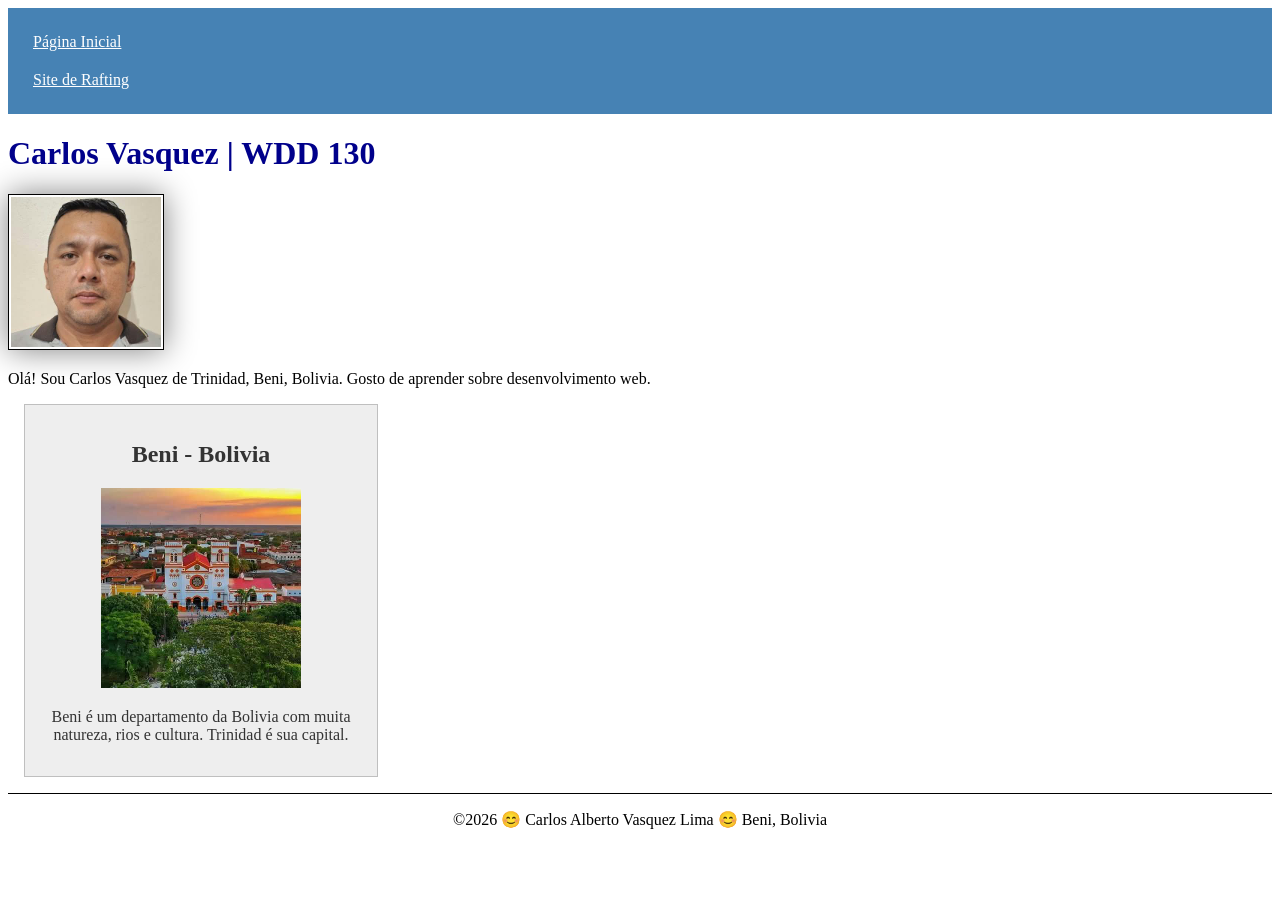
<file: index.html>
<!DOCTYPE html>
<html lang="pt-br">

<head>
    <meta charset="UTF-8">
    <meta name="viewport" content="width=device-width, initial-scale=1.0">
    <title>WDD 130 | Carlos Alberto Vasquez Lima</title>

    <meta name="description"
      content="Conheça Carlos Alberto Vasquez Lima, estudante de WDD 130, sua página pessoal e informações sobre Beni, na Bolívia, incluindo sua natureza rios e cultura local.">
    <meta name="author" content="Carlos Alberto Vasquez Lima">
    <link rel="stylesheet" href="estilos/estilos.css">
</head>

<body>

    <header>
        <nav>
            <a href="#">Página Inicial</a>
            <a href="wwr/">Site de Rafting</a>
        </nav>
    </header>

    <main>
        <h1>Carlos Vasquez | WDD 130</h1>
        <img src="imagens/perfil.jpg" alt="Carlos Alberto Vasquez Lima" width="200">
        <p>Olá! Sou Carlos Vasquez de Trinidad, Beni, Bolivia. Gosto de aprender sobre
            desenvolvimento web.
        </p>
    </main>

    <aside>
        <h2>Beni - Bolivia</h2>
        <img src="imagens/beni.jpg" alt="Catedral de Trinidad Beni Bolivia" width="200">

        <p>Beni é um departamento da Bolivia com muita natureza, rios e cultura. Trinidad é sua
            capital.</p>
    </aside>
    <footer>
        <p>©2026 😊 Carlos Alberto Vasquez Lima 😊 Beni, Bolivia</p>
    </footer>
</body>

</html>
</file>
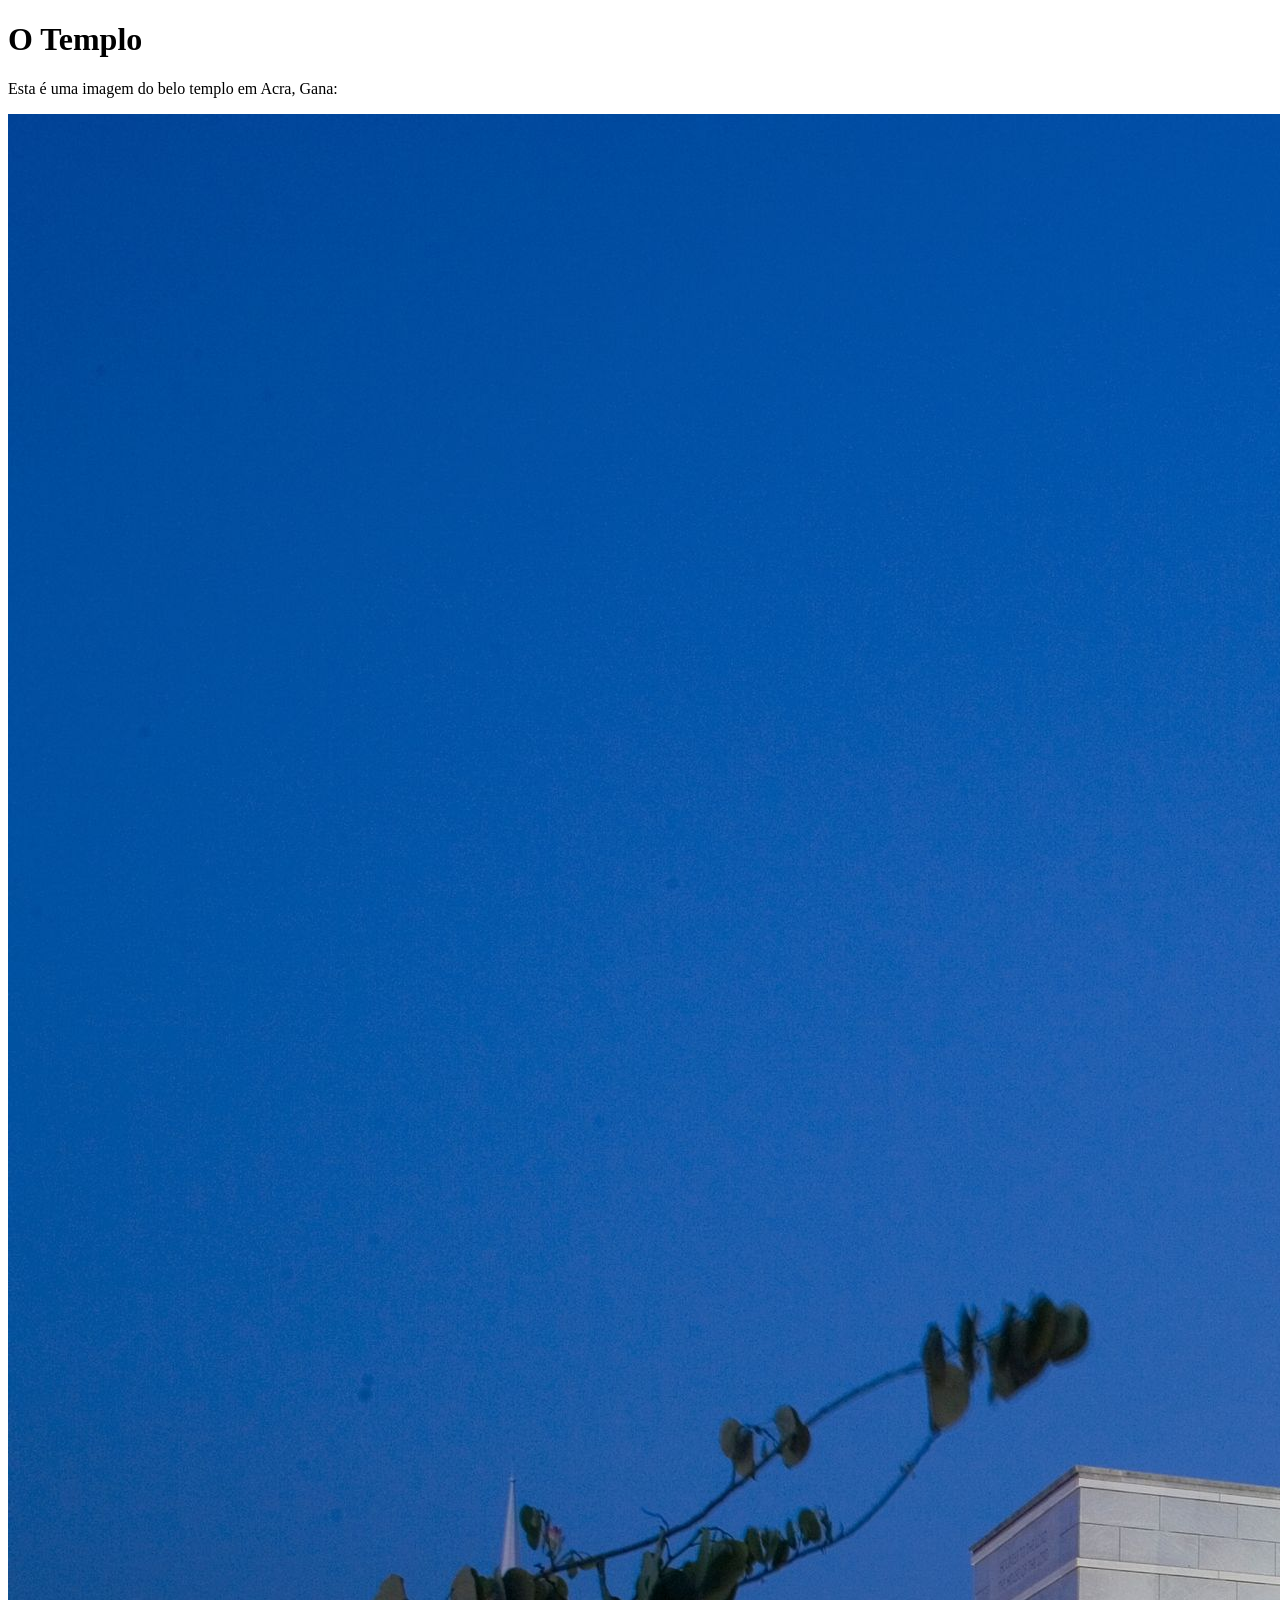
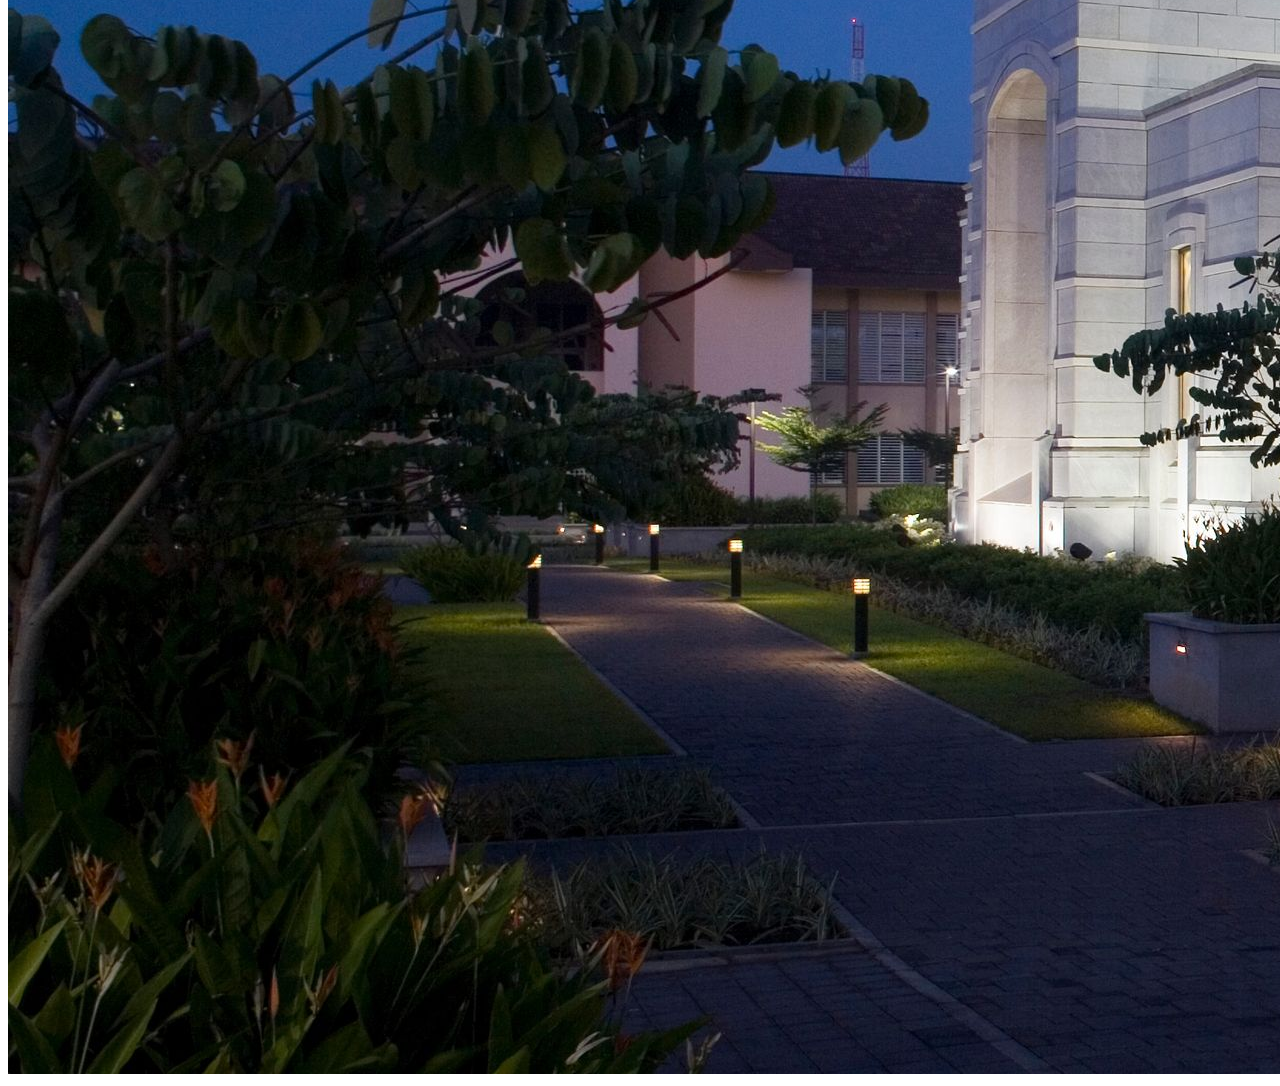
<file: semana01/imagens.html>
<!DOCTYPE html>
<html lang="pt-br">
<head>
    <meta charset="UTF-8">
    <meta name="viewport" content="width=device-width, initial-scale=1.0">
    <title>Imagem do Templo</title>
</head>
<body>
    <h1>O Templo</h1>
    <p>Esta é uma imagem do belo templo em Acra, Gana:</p>
    <img src="imagens/templo-largo.jpeg" alt="O Templo de Acra, Gana">
    
</body>
</html>
</file>
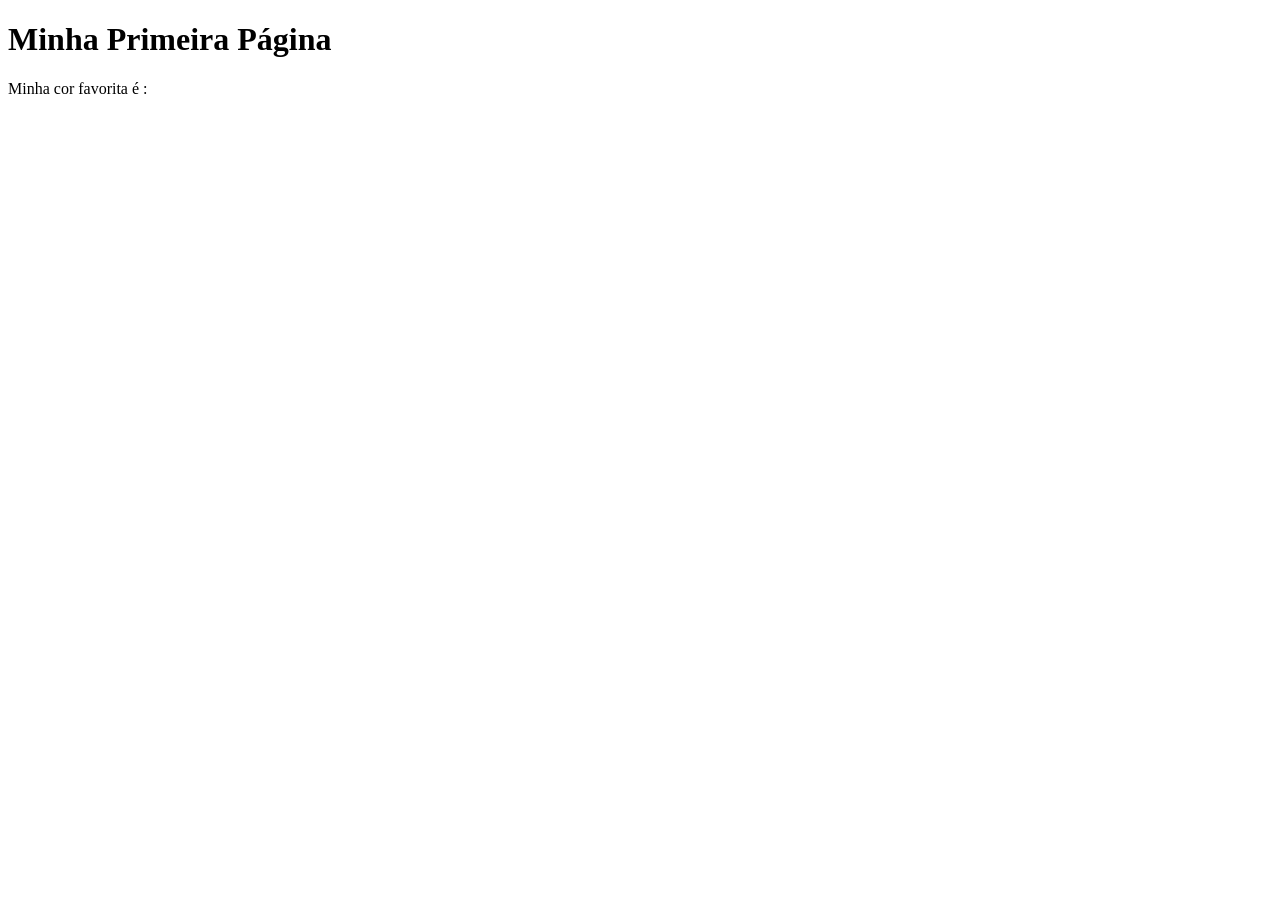
<file: semana01/primeira-pagina.html>
<!DOCTYPE html>
<html lang="pt-br">
<head>
    <meta charset="UTF-8">
    <meta name="viewport" content="width=device-width, initial-scale=1.0">
    <title>Minha Primeira Página</title>
</head>
<body>
    <h1>Minha Primeira Página</h1>
    <p>Minha cor favorita é : </p>
</body>
</html>
</file>
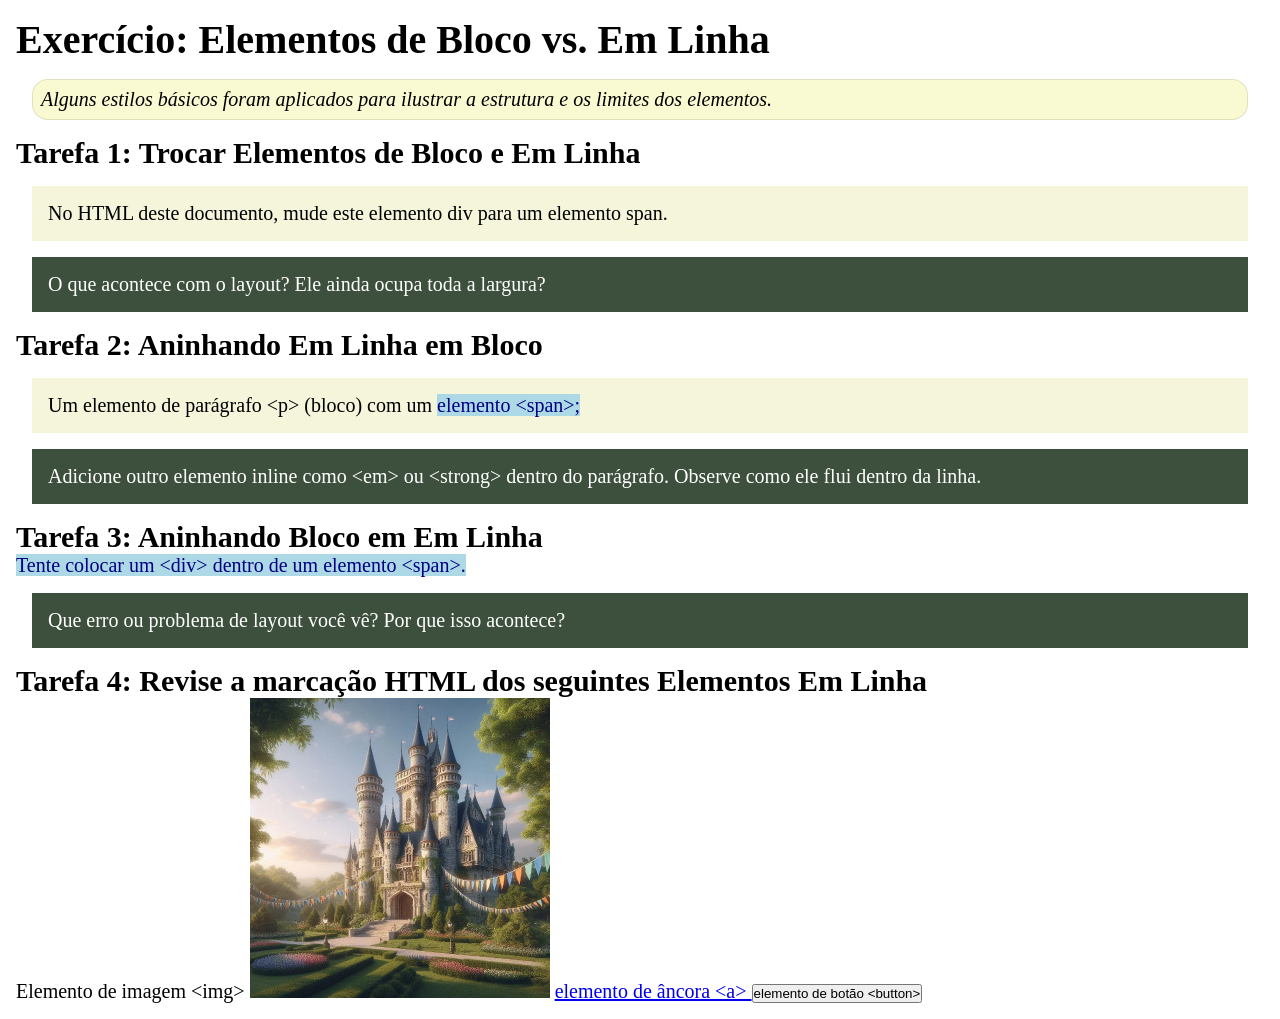
<file: semana02/bloco-vs-inline.html>
<!DOCTYPE html>
<html lang="pt-br">

<head>
    <meta charset="UTF-8">
    <meta name="viewport" content="width=device-width, initial-scale=1.0">
    <title>Exercício: Elementos de Bloco vs. Inline</title>
    <link rel="stylesheet" href="estilos/bloco-vs-inline.css">
</head>

<body>
    <main>
        <h1>Exercício: Elementos de Bloco vs. Em Linha</h1>
        <p class="note">Alguns estilos básicos foram aplicados para ilustrar a estrutura e os limites dos elementos.</p>

        <h2>Tarefa 1: Trocar Elementos de Bloco e Em Linha</h2>
        <div>No HTML deste documento, mude este elemento div para um elemento span.</div>

        <p class="question">O que acontece com o layout? Ele ainda ocupa toda a largura?</p>

        <h2>Tarefa 2: Aninhando Em Linha em Bloco</h2>
        <p>Um elemento de parágrafo &lt;p&gt; (bloco) com um <span>elemento &lt;span&gt;;</span></p>
        <p class="question">Adicione outro elemento inline como &lt;em&gt; ou &lt;strong&gt; dentro do parágrafo.
            Observe como ele flui dentro da linha.</p>

        <h2>Tarefa 3: Aninhando Bloco em Em Linha</h2>
        <span>Tente colocar um &lt;div&gt; dentro de um elemento &lt;span&gt;.</span>
        <p class="question">Que erro ou problema de layout você vê? Por que isso acontece?</p>


        <h2>Tarefa 4: Revise a marcação HTML dos seguintes Elementos Em Linha</h2>
        Elemento de imagem &lt;img&gt;
        <img src="imagens/castelo.webp" alt="imagem (imagens estão em linha)" width="300" height="300">
        <a href="https://churchofjesuschrist.org">elemento de âncora &lt;a&gt; </a>
        <button type="button">elemento de botão &lt;button&gt;</button>
    </main>
</body>

</html>
</file>
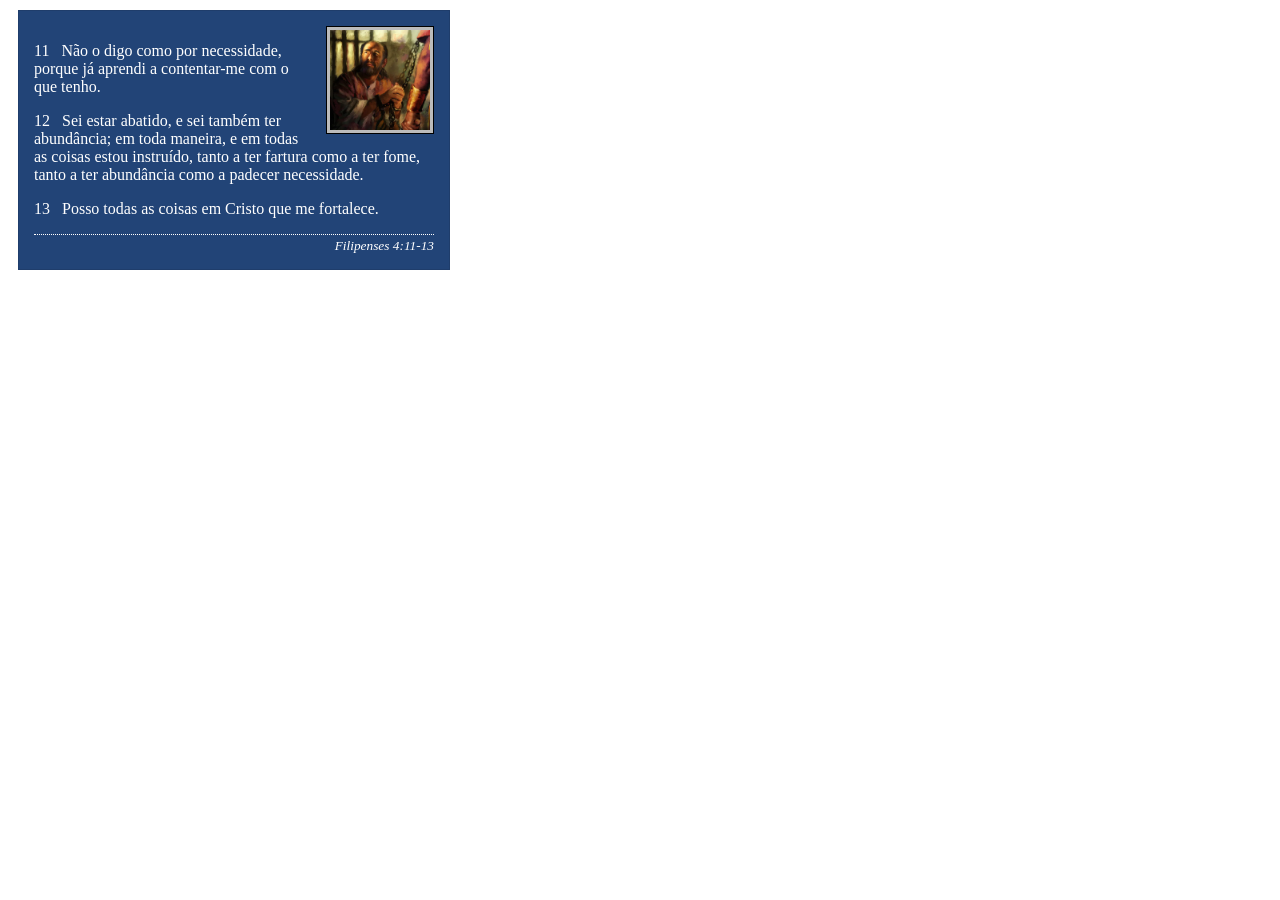
<file: semana02/box-model-solucao.html>
<!DOCTYPE html>
<html lang="pt-br">

<head>
    <meta charset="UTF-8">
    <meta name="viewport" content="width=device-width, initial-scale=1.0">
    <title>Atividade de Box Model</title>
    <link rel="stylesheet" href="estilos/box-model-solucao.css">
</head>

<body>
    <main>
        <div class="callout">
            <img src="imagens/apostolo-paulo-preso.webp" alt="Apóstolo Paulo - Preso em Roma" width="200" height="200">
            <blockquote>
                <p>11 &nbsp; Não o digo como por necessidade, porque já aprendi a contentar-me com o que tenho.</p>
                <p>12 &nbsp; Sei estar abatido, e sei também ter abundância; em toda maneira, e em todas as coisas estou
                    instruído, tanto a ter fartura como a ter fome, tanto a ter abundância como a padecer necessidade.
                </p>
                <p>13 &nbsp; Posso todas as coisas em Cristo que me fortalece.</p>
            </blockquote>
            <cite>Filipenses 4:11-13</cite>
        </div>
    </main>
</body>

</html>
</file>
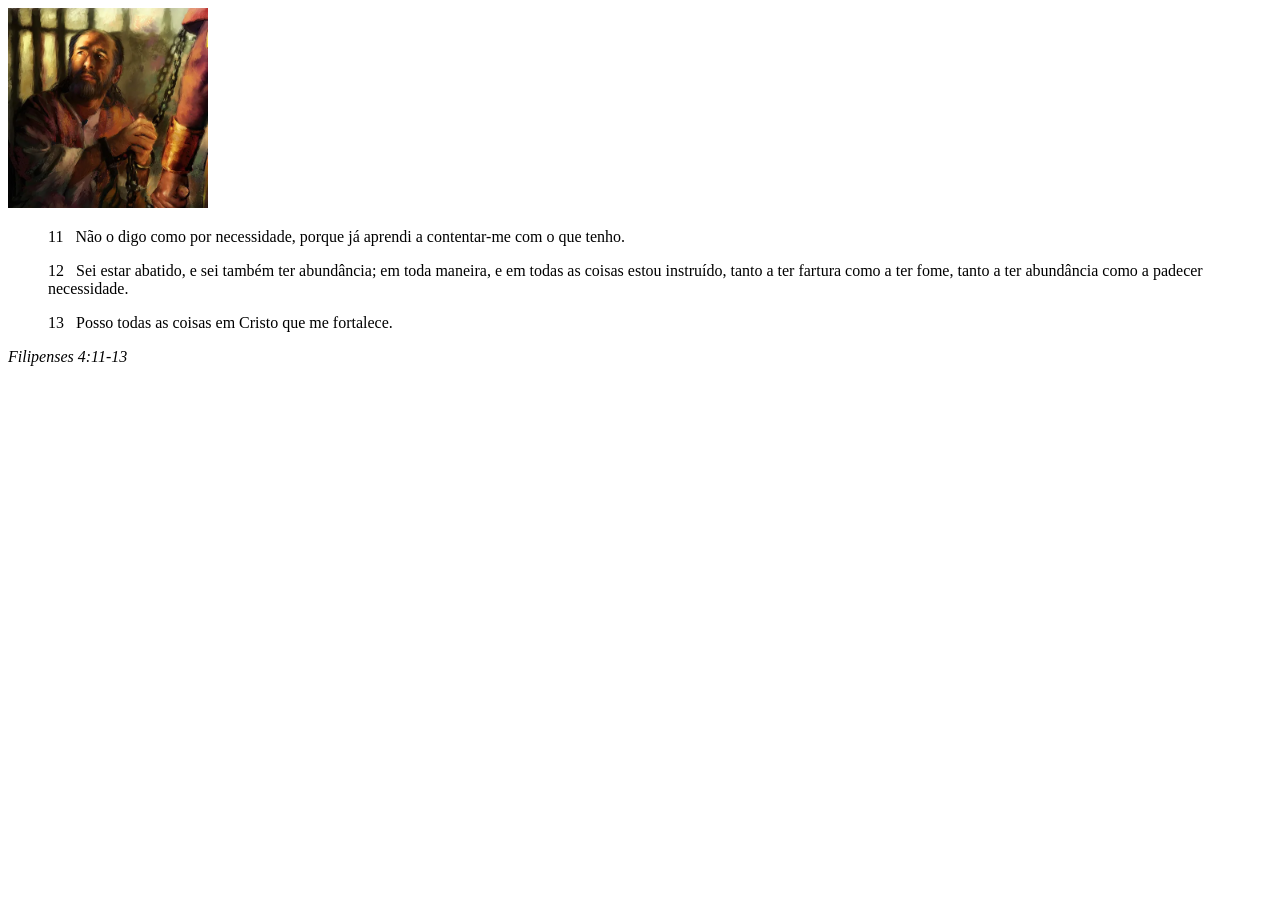
<file: semana02/box-model.html>
<!DOCTYPE html>
<html lang="pt-br">
<head>
    <meta charset="UTF-8">
    <meta name="viewport" content="width=device-width, initial-scale=1.0">
    <title>Atividade de Box Model</title>
</head>
<body>
    <main>
        <div class="callout">
            <img src="imagens/apostolo-paulo-preso.webp" alt="Apóstolo Paulo - Preso em Roma" width="200" height="200">
            <blockquote>
                <p>11 &nbsp; Não o digo como por necessidade, porque já aprendi a contentar-me com o que tenho.</p>
                <p>12 &nbsp; Sei estar abatido, e sei também ter abundância; em toda maneira, e em todas as coisas estou instruído, tanto a ter fartura como a ter fome, tanto a ter abundância como a padecer necessidade.</p>
                <p>13 &nbsp; Posso todas as coisas em Cristo que me fortalece.</p>
            </blockquote>
            <cite>Filipenses 4:11-13</cite>
        </div>
    </main>
</body>
</html>
</file>
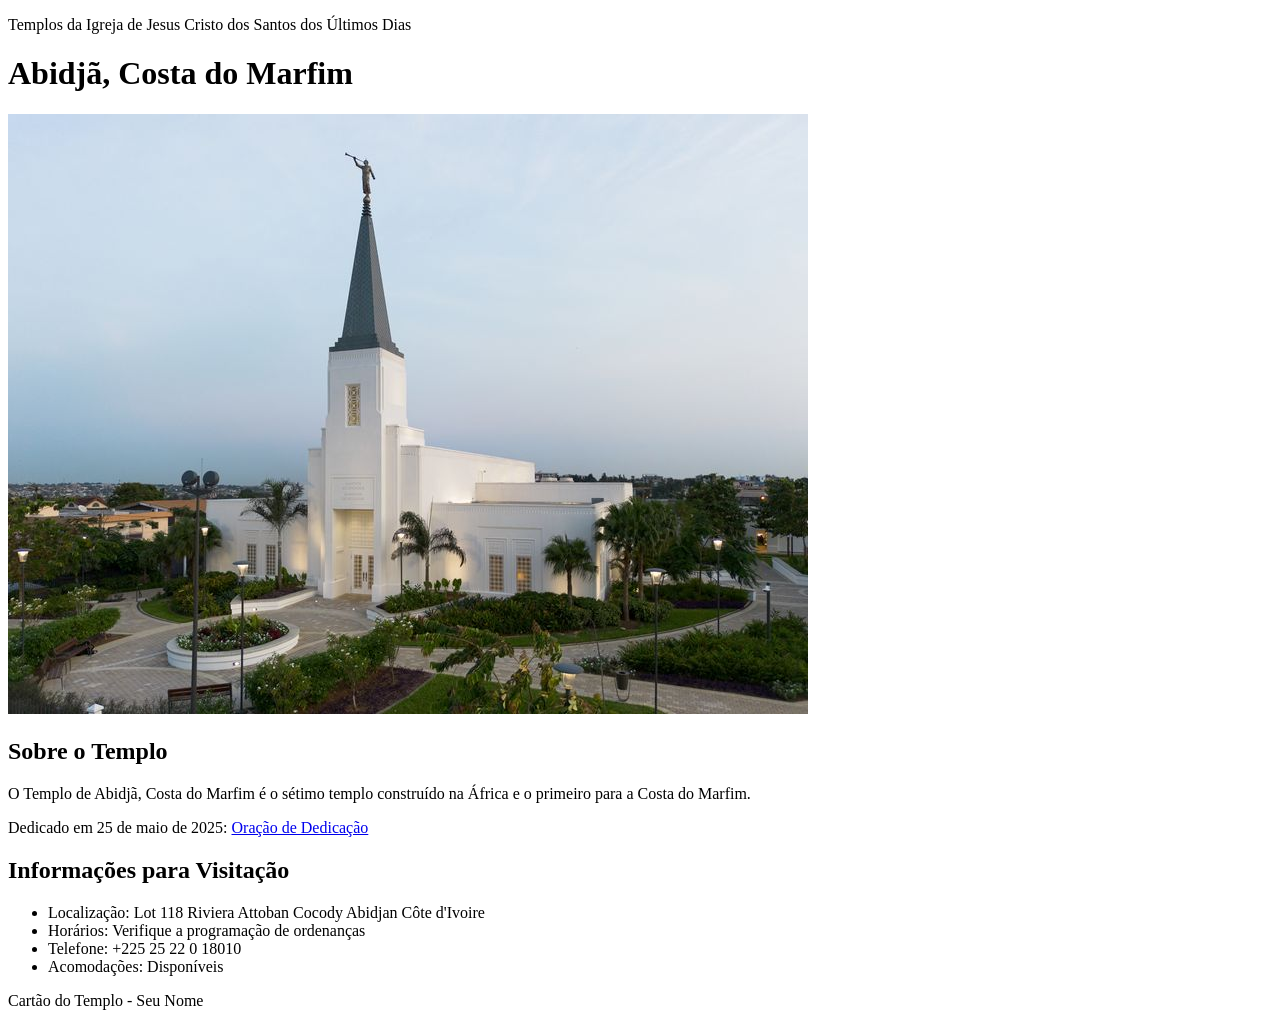
<file: semana02/templo.html>
<!DOCTYPE html>
<html lang="pt-br">

<head>
    <meta charset="UTF-8">
    <meta name="viewport" content="width=device-width, initial-scale=1.0">
    <title>Cartão do Templo - Abidjã, Costa do Marfim</title>
</head>

<body>
    <header>
        <p>Templos da Igreja de Jesus Cristo dos Santos dos Últimos Dias</p>
    </header>
    <main>
        <h1>Abidjã, Costa do Marfim</h1>
        <picture>
            <img src="imagens/abidja-costa-do-marfim.jpeg" alt="Templo de Abidjã, Costa do Marfim">
        </picture>
        <section>
            <h2>Sobre o Templo</h2>
            <p>O Templo de Abidjã, Costa do Marfim é o sétimo templo construído na África e o primeiro para a Costa do Marfim.</p>
            <p>Dedicado em 25 de maio de 2025: <a
                    href="https://www.churchofjesuschrist.org/temples/dedicatory-prayer/abidjan-ivory-coast-temple/2025-05-25?lang=eng"
                    target="_blank" rel="noopener noreferrer">Oração de Dedicação</a></p>
        </section>
        <section>
            <h2>Informações para Visitação</h2>
            <ul>
                <li>Localização: Lot 118 Riviera Attoban Cocody Abidjan Côte d'Ivoire</li>
                <li>Horários: Verifique a programação de ordenanças</li>
                <li>Telefone: +225 25 22 0 18010</li>
                <li>Acomodações: Disponíveis</li>
            </ul>
        </section>
    </main>
    <footer>
        <p>Cartão do Templo - Seu Nome</p>
    </footer>
</body>

</html>
</file>
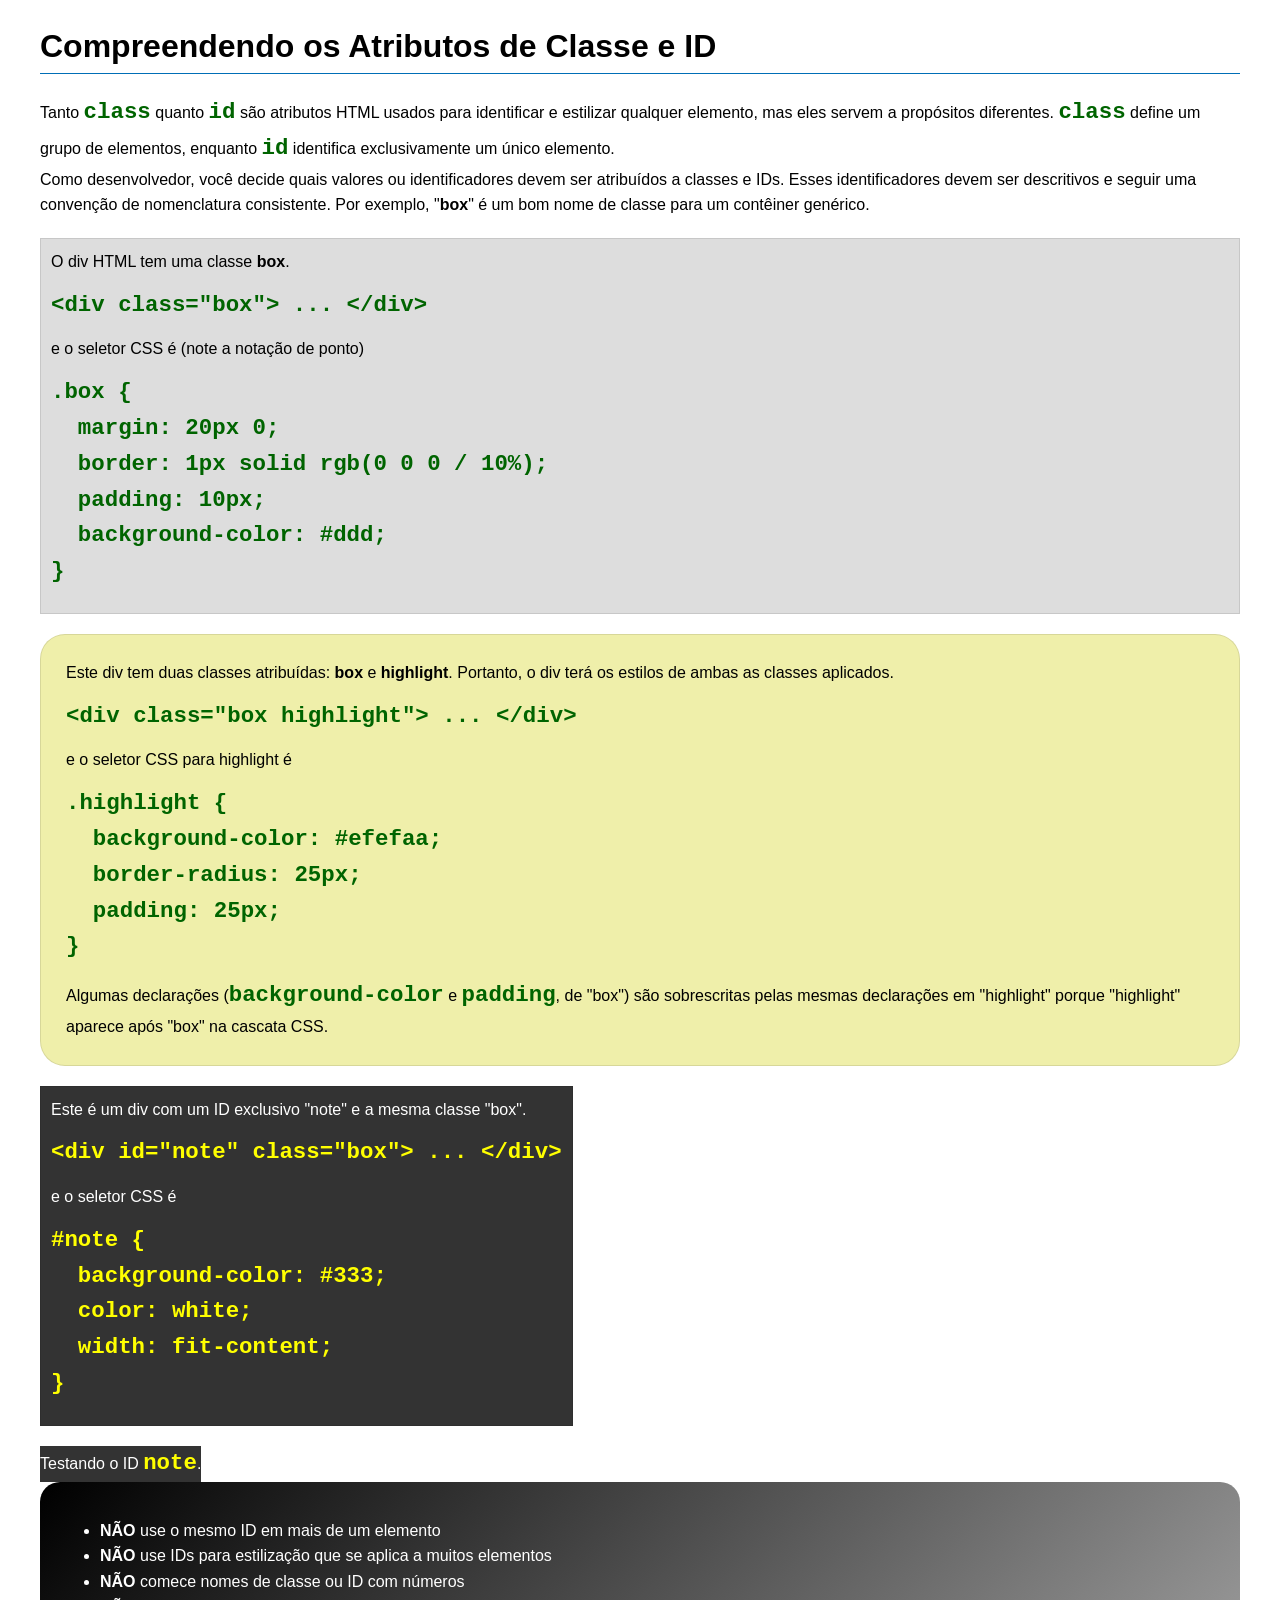
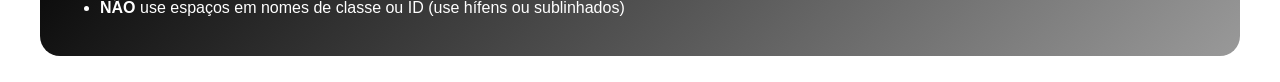
<file: semana03/classe-e-id.html>
<!DOCTYPE html>
<html lang="pt-br">

<head>
    <meta charset="UTF-8">
    <meta name="viewport" content="width=device-width, initial-scale=1.0">
    <title>Atributos de Classe vs ID</title>
    <link rel="stylesheet" href="estilos/classe-e-id.css">
</head>

<body>
    <h1>Compreendendo os Atributos de Classe e ID</h1>
    <p>Tanto <code>class</code> quanto <code>id</code> são atributos HTML usados para identificar e estilizar qualquer
        elemento, mas eles servem a propósitos diferentes. <code>class</code> define um grupo de elementos, enquanto
        <code>id</code> identifica exclusivamente um único elemento.
    </p>
    <p>Como desenvolvedor, você decide quais valores ou identificadores devem ser atribuídos a classes e IDs. Esses
        identificadores devem ser descritivos e seguir uma convenção de nomenclatura consistente. Por exemplo,
        "<strong>box</strong>" é um bom nome de classe para um contêiner genérico.</p>
    <div class="box">
        <p>O div HTML tem uma classe <strong>box</strong>.</p>
        <pre><code class="html">&lt;div class="box"&gt; ... &lt;/div&gt;</code></pre>
        e o seletor CSS é (note a notação de ponto)
        <pre><code class="css">.box {
  margin: 20px 0;
  border: 1px solid rgb(0 0 0 / 10%);
  padding: 10px;
  background-color: #ddd; 
}</code></pre>
    </div>

    <div class="box highlight">
        <p>Este div tem duas classes atribuídas: <strong>box</strong> e <strong>highlight</strong>. Portanto, o div terá
            os estilos de ambas as classes aplicados.</p>
        <pre><code class="html">&lt;div class="box highlight"&gt; ... &lt;/div&gt;</code></pre>
        e o seletor CSS para highlight é
        <pre><code class="css">.highlight {
  background-color: #efefaa;
  border-radius: 25px;
  padding: 25px;
}</code></pre>
        <p>Algumas declarações (<code>background-color</code> e <code>padding</code>, de "box") são sobrescritas pelas
            mesmas declarações em "highlight" porque "highlight" aparece após "box" na cascata CSS.</p>
    </div>

    <div id="note" class="box">
        <p>Este é um div com um ID exclusivo "note" e a mesma classe "box".</p>
        <pre><code class="html">&lt;div id="note" class="box"&gt; ... &lt;/div&gt;</code></pre>
        e o seletor CSS é
        <pre><code class="css">#note {
  background-color: #333;
  color: white;
  width: fit-content;
}</code></pre>
    </div>

    <div id="note">
        <p>Testando o ID <code>note</code>.</p>
    </div>

    <section id="melhor-pratica">
        <ul>
            <li><strong>NÃO</strong> use o mesmo ID em mais de um elemento</li>
            <li><strong>NÃO</strong> use IDs para estilização que se aplica a muitos elementos</li>
            <li><strong>NÃO</strong> comece nomes de classe ou ID com números</li>
            <li><strong>NÃO</strong> use espaços em nomes de classe ou ID (use hífens ou sublinhados)</li>
        </ul>
    </section>

    <br>

</body>

</html>
</file>
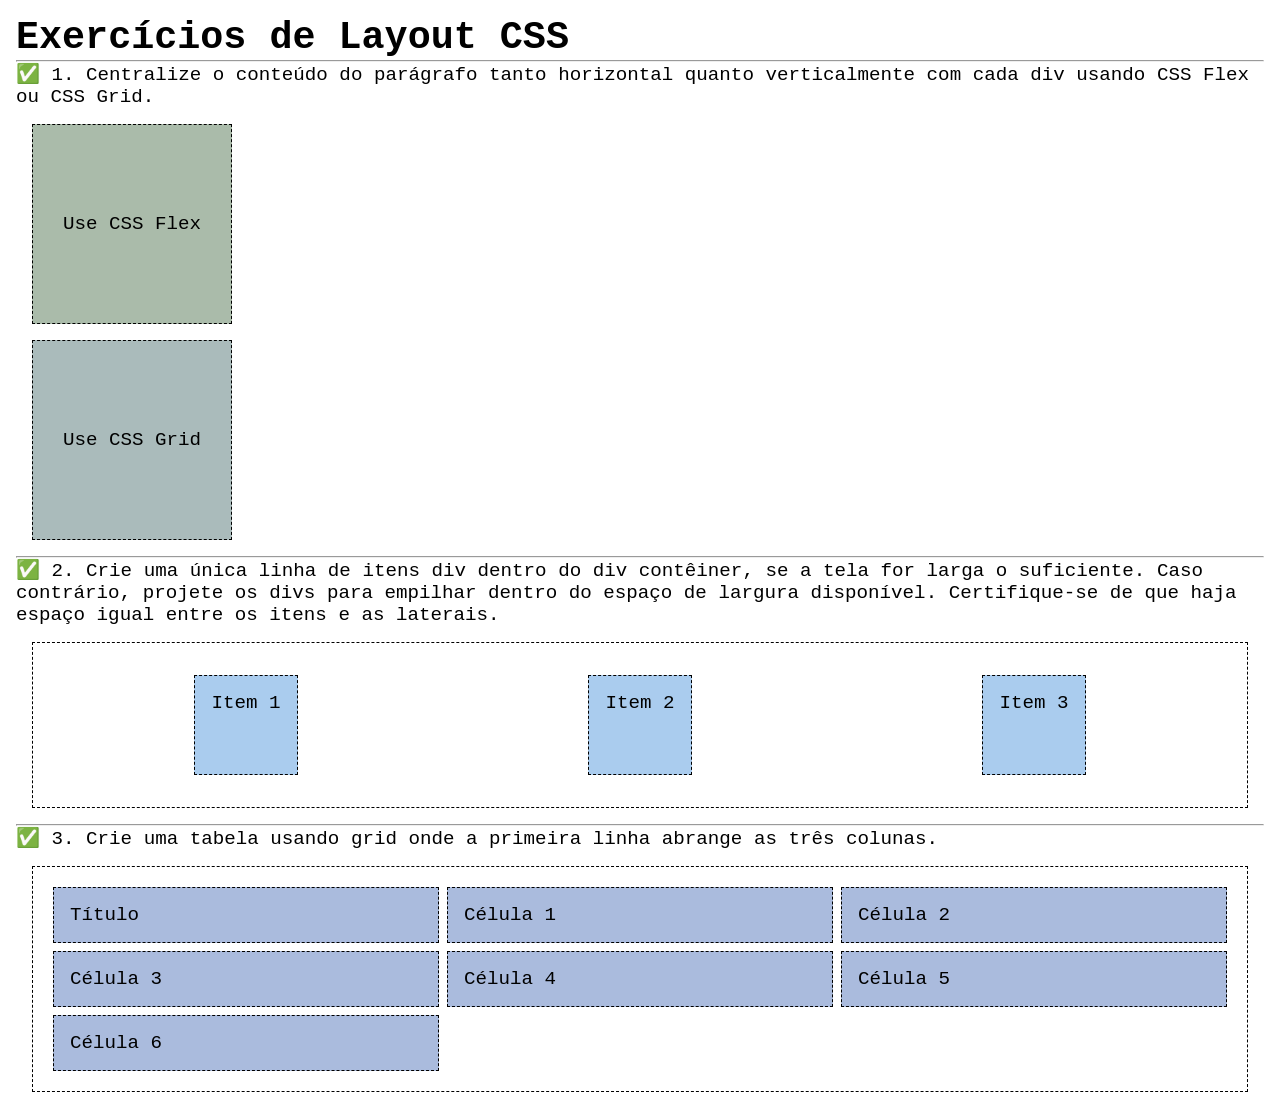
<file: semana04/exercicios-layout.html>
<!DOCTYPE html>
<html lang="pt-br">

<head>
    <meta charset="UTF-8">
    <meta name="viewport" content="width=device-width, initial-scale=1.0">
    <title>Exercícios de Layout CSS</title>
    <link rel="stylesheet" href="estilos/solucoes-dos-exercicios-de-layout.css">
</head>

<body>
    <main>
        <h1>Exercícios de Layout CSS</h1>
        <hr>
        <p>✅ 1. Centralize o conteúdo do parágrafo tanto horizontal quanto verticalmente com cada div usando CSS Flex ou
            CSS Grid.
        </p>
        <div class="one flex">
            <p>Use CSS Flex</p>
        </div>
        <div class="one grid">
            <p>Use CSS Grid</p>
        </div>
        <hr>
        <p>✅ 2. Crie uma única linha de itens div dentro do div contêiner, se a tela for larga o suficiente. Caso
            contrário, projete os
            divs para empilhar dentro do espaço de largura disponível. Certifique-se de que haja espaço igual entre os
            itens e as laterais.</p>
        <div class="container2">
            <div class="dois">
                <p>Item 1</p>
            </div>
            <div class="dois">
                <p>Item 2</p>
            </div>
            <div class="dois">
                <p>Item 3</p>
            </div>
        </div>
        <hr>
        <p>✅ 3. Crie uma tabela usando grid onde a primeira linha abrange as três colunas. </p>
        <div class="container3">
            <div class="tres colunas-3">
                <p>Título</p>
            </div>
            <div class="tres">
                <p>Célula 1</p>
            </div>
            <div class="tres">
                <p>Célula 2</p>
            </div>
            <div class="tres">
                <p>Célula 3</p>
            </div>
            <div class="tres">
                <p>Célula 4</p>
            </div>
            <div class="tres">
                <p>Célula 5</p>
            </div>
            <div class="tres">
                <p>Célula 6</p>
            </div>

        </div>
    </main>
</body>

</html>
</file>
<file: estilos/estilos.css>
nav {
    background-color: steelblue;
    padding: 15px;
}

nav a {
    color: white;
    padding: 10px;
    display: block;
}

h1 {
    color: darkblue;
}

main {
    max-width: 840px;
}

main img {
    width: 150px;
    height: auto;
    border: 1px solid black;
    padding: 2px;
    box-shadow: 0 0 30px gray;
}

p {
    padding: 0;
}

aside {
    width: 20rem;
    margin: 1rem;
    border: 1px solid rgba(0, 0, 0, 0.2);
    padding: 1rem;
    background-color: #eee;
    color: #333;
    text-align: center;
}

aside img {
    width: 200px;
    height: auto;
}

footer {
    margin-top: 15px;
    border-top: 1px solid #000;
    text-align: center;
}
</file>
<file: semana02/estilos/bloco-vs-inline.css>
* {
    margin: 0;
    padding: 0;
}

body {
    font-size: 20px;
    margin: 1rem;
}

p,
div {
    background-color: beige;
    margin: 1rem;
    padding: 1rem;
}

span {
    color: navy;
    background-color: lightblue;
}

code {
    margin: 0;
    padding: 0;
    color: green;
    font-size: 1.2rem;
}

.note {
    font-style: italic;
    background-color: lightgoldenrodyellow;
    border-radius: 1rem;
    border: 1px solid rgb(0 0 0 / 10%);
    margin: 1rem;
    padding: .5rem;
}

.question {
    background-color: #3d503d;
    color: #fff;
}
</file>
<file: semana02/estilos/box-model-solucao.css>
.callout {
    max-width: 400px;
    margin: 10px;
    border: 1px solid rgba(0, 0, 0, .1);
    padding: 15px;
    background-color: #247;
    color: #fff;
}

.callout img {
    float: right;
    margin: 0 0 10px 15px;
    border: 1px solid #000;
    padding: 3px;
    background-color: #bbb;
    width: 100px;
    height: auto;

}

blockquote {
    margin: 0;
}

cite {
    display: block;
    border-top: 1px dotted #fff;
    padding-top: 3px;
    text-align: right;
    font-size: smaller;
}
</file>
<file: semana03/estilos/classe-e-id.css>
body {
    font-family: Arial, sans-serif;
    line-height: 1.6;
    margin: 0;
    padding: 0 40px;
}

h1 {
    border-bottom: 1px solid rgb(0 110 182);
    padding-bottom: 0;
}



p {
    margin: 0;
}

code {
    color: darkgreen;
    font-weight: 700;
    font-size: 1.4rem;
}

/* Class exemplos - podem ser reutilizados */

.box {
    margin: 20px 0;
    border: 1px solid rgb(0 0 0 / 10%);
    padding: 10px;
    background-color: #ddd; /* essa é a abreviação para #dddddd */
}

.highlight {
    background-color: #efefaa;
    border-radius: 25px;
    padding: 25px;
}

/* ID exemplos - devem ser únicos */

#note {
    background-color: #333;
    color: white;
    width: fit-content;
}

#note code {
    color: yellow;
}

#melhor-pratica {
    background: linear-gradient(135deg, #000 0%, #999 100%);
    color: white;
    border-radius: 20px;
    padding: 20px
}
</file>
<file: semana04/estilos/solucoes-dos-exercicios-de-layout.css>
* {
    margin: 0;
    padding: 0;
    box-sizing: border-box;
}

body {
    margin: 1rem;
    font-family: monospace;
    font-size: 1.2rem;
}

div {
    margin: 1rem;
    border: 1px dashed;
    padding: 1rem;
}

.one {
    width: 200px;
    height: 200px;
}

.flex {
    background-color: #aba;
    display: flex;
    justify-content: center;
    align-items: center;
}

.grid {
    background-color: #abb;
    display: grid;
    place-items: center;
}

.container2 {
    display: flex;
    flex-wrap: wrap;
    justify-content: space-around;
}

.dois {
    background-color: #ace;
    height: 100px;
}

.container3 {
    display: grid;
    grid-template-columns: repeat(3, 1fr);
}

.columns-3 {
    grid-column: span 3;}

.tres {
    margin: .25rem;
    background-color: #abd;
}
</file>
